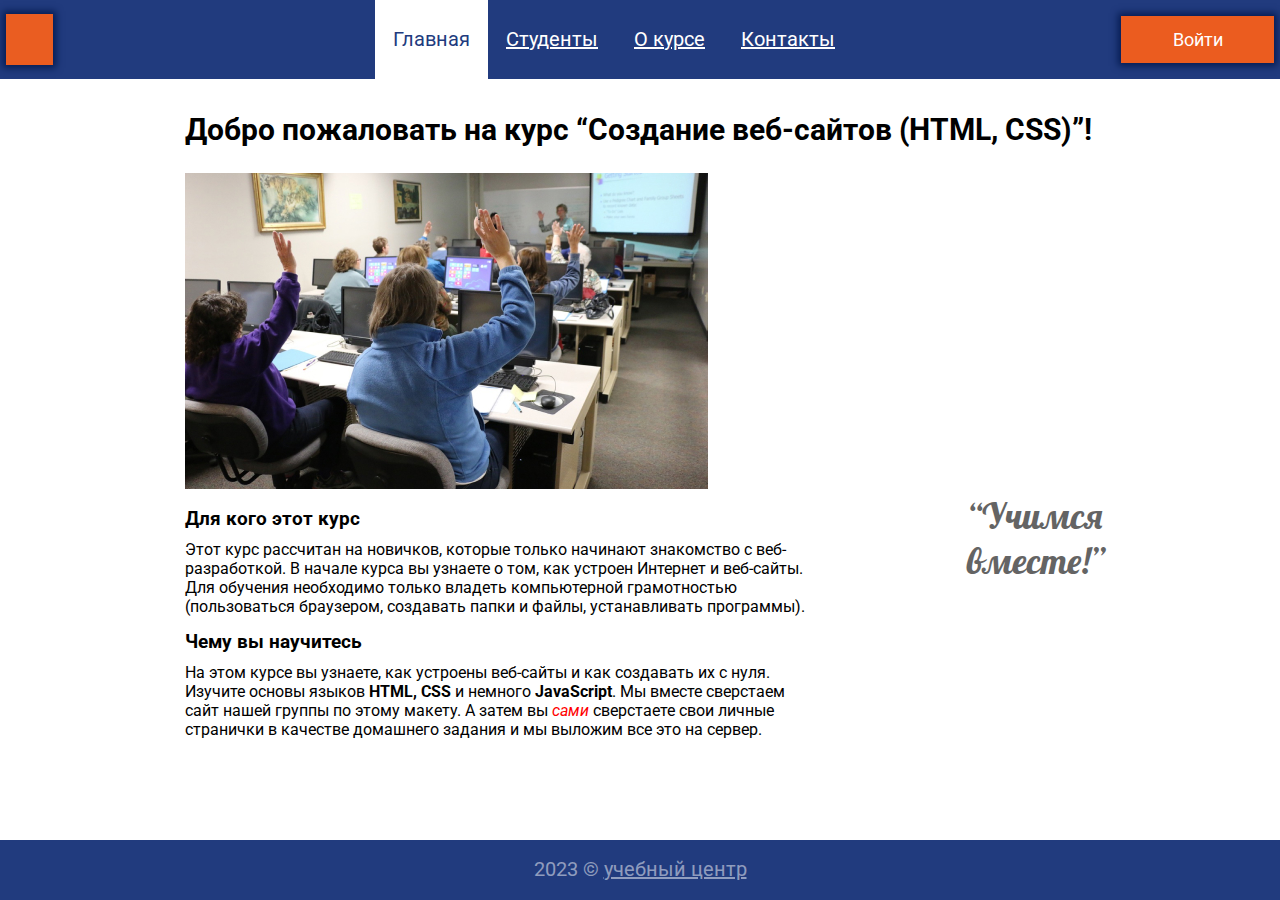
<file: index.html>
<!DOCTYPE html>
<html lang="ru">

<head>
    <link rel="preconnect" href="https://fonts.googleapis.com">
    <link rel="preconnect" href="https://fonts.gstatic.com" crossorigin>
    <link href="https://fonts.googleapis.com/css2?family=Lobster&family=Roboto:wght@400;700&display=swap"
        rel="stylesheet">
    <meta charset="UTF-8">
    <meta http-equiv="X-UA-Compatible" content="IE=edge">
    <meta name="viewport" content="width=device-width, initial-scale=1.0">
    <title>Главная</title>
    <link rel="shortcut icon" href="img/favicon.png" type="image.png">
    <link rel="stylesheet" href="main.css">
</head>

<body>
    <div class="all">
        <form action="#">
            <div class="windows">
                <h3 class="welcome">Войти на сайт</h3>
                <input class="login" type="text" autofocus placeholder="Логин" required>
                <input class="password" type="password" autofocus placeholder="Пароль" required>
                <button class="button_windows" type="submit">Войти</button>
            </div>
        </form>
        <div class="header">
            <a class="logotype" href="index.html"><img src="img/logo.svg"></a>
            <nav>
                <ul class="menu">
                    <li class="menu_list"><a class="menu_link menu_link_active" href="index.html">Главная</a></li>
                    <li class="menu_list"><a class="menu_link" href="students.html">Студенты</a></li>
                    <li class="menu_list"><a class="menu_link" href="about.html">О курсе</a></li>
                    <li class="menu_list"><a class="menu_link" href="contacts.html">Контакты</a></li>
                </ul>
            </nav>
            <a class="button" href="#">Войти</a>
        </div>
        <main class="content">
            <H1 class="title">Добро пожаловать на курс “Создание веб-сайтов (HTML, CSS)”!</H1>
            <img class="image" src="img/contentphoto.jpg" alt="Главное фото">
            <div class="content_info">
                <div class="content_section">
                    <h3 class="subtitle">Для кого этот курс</h3>
                    <p class="about_text">Этот курс рассчитан на новичков, которые только начинают знакомство с
                        веб-разработкой. В начале курса вы узнаете о том, как устроен Интернет и веб-сайты.</p>
                    <p class="about_text">Для обучения необходимо только владеть компьютерной грамотностью
                        (пользоваться
                        браузером, создавать
                        папки и файлы, устанавливать программы).</p>
                    <h3 class="subtitle">Чему вы научитесь</h3>
                    <p class="about_text">На этом курсе вы узнаете, как устроены веб-сайты и как создавать их с
                        нуля.
                        Изучите основы языков <strong>HTML, CSS</strong> и немного <strong>JavaScript</strong>.
                        Мы
                        вместе
                        сверстаем сайт нашей группы по этому макету. А затем вы <span
                            style="color: red;"><em>сами</em></span>
                        сверстаете свои личные странички в
                        качестве
                        домашнего задания и мы выложим
                        все это на сервер.</p>
                </div>
                <h2 class="slogan">
                    <span class="quotation_marks_left">“</span>Учимся
                    вместе!<span class="quotation_marks_right">”</span>
                </h2>
            </div>
        </main>
    </div>
    <footer class="footer">
        2023 &copy; <a class="footer_text" href="contacts.html">учебный центр</a>
    </footer>
    <script>
        const blockEl = document.querySelector('.windows');
        const buttonWindowsEl = document.querySelector('.button_windows');
        const buttonEl = document.querySelector('.button');
        buttonEl.addEventListener('click', function (e) {
            blockEl.classList.toggle('visible');
        });
    </script>
</body>

</html>
</file>
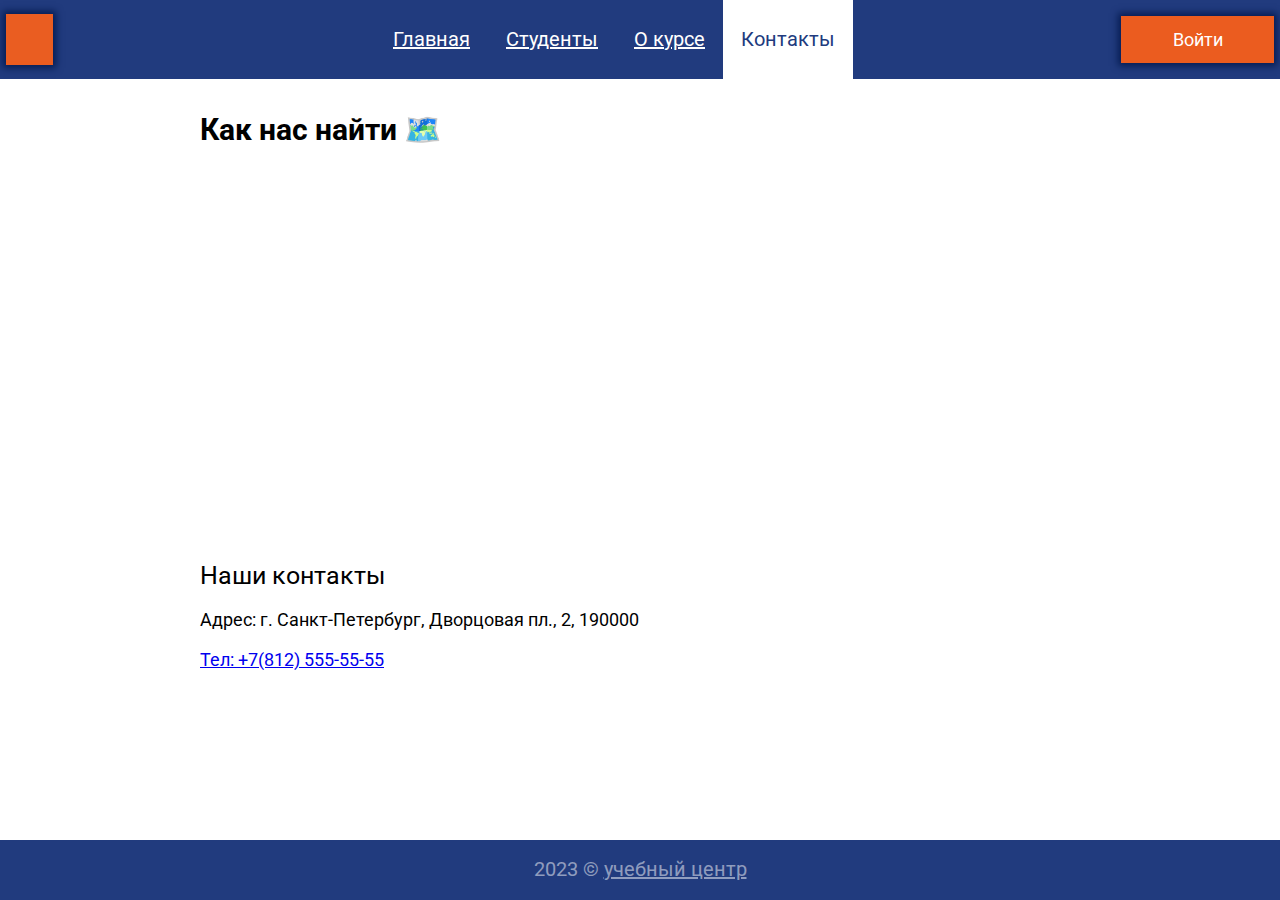
<file: contacts.html>
<!DOCTYPE html>
<html lang="ru">

<head>
    <link rel="preconnect" href="https://fonts.googleapis.com">
    <link rel="preconnect" href="https://fonts.gstatic.com" crossorigin>
    <link href="https://fonts.googleapis.com/css2?family=Lobster&family=Roboto:wght@400;700&display=swap"
        rel="stylesheet">
    <meta charset="UTF-8">
    <meta http-equiv="X-UA-Compatible" content="IE=edge">
    <meta name="viewport" content="width=device-width, initial-scale=1.0">
    <title>Главная</title>
    <link rel="shortcut icon" href="img/favicon.png" type="image.png">
    <link rel="stylesheet" href="main.css">
</head>

<body>
    <div class="all">
        <div class="header">
            <a class="logotype" href="index.html"><img src="img/logo.svg"></a>
            <nav>
                <ul class="menu">
                    <li class="menu_list"><a class="menu_link" href="index.html">Главная</a></li>
                    <li class="menu_list"><a class="menu_link" href="students.html">Студенты</a></li>
                    <li class="menu_list"><a class="menu_link" href="about.html">О курсе</a></li>
                    <li class="menu_list"><a class="menu_link menu_link_active" href="contacts.html">Контакты</a>
                    </li>
                </ul>
            </nav>
            <a class="button" href="#">Войти</a>
        </div>
        <main class="content-contacts">
            <h2 class="subtitle-contacts">Как нас найти 🗺️️</h2>
            <iframe
                src="https://www.google.com/maps/embed?pb=!1m18!1m12!1m3!1d55360.26501063496!2d30.241779081011956!3d59.93596551664084!2m3!1f0!2f0!3f0!3m2!1i1024!2i768!4f13.1!3m3!1m2!1s0x4696378cc74a65ed%3A0x6dc7673fab848eff!2z0KHQsNC90LrRgi3Qn9C10YLQtdGA0LHRg9GA0LM!5e0!3m2!1sru!2sru!4v1677017876588!5m2!1sru!2sru"
                height="370" style="border:0;" allowfullscreen="" loading="lazy"
                referrerpolicy="no-referrer-when-downgrade">
            </iframe>
            <div class="address">
                <h4 class="contacts">Наши контакты</h4>
                <p>Адрес: г. Санкт-Петербург, Дворцовая пл., 2, 190000
                    <a href="tel:+7(812) 555-55-55"> Тел: +7(812) 555-55-55</a>
                </p>
            </div>
        </main>
    </div>
    <footer class="footer">
        2023 &copy; <a class="footer_text" href="contacts.html">учебный центр</a>
    </footer>
</body>

</html>
</file>
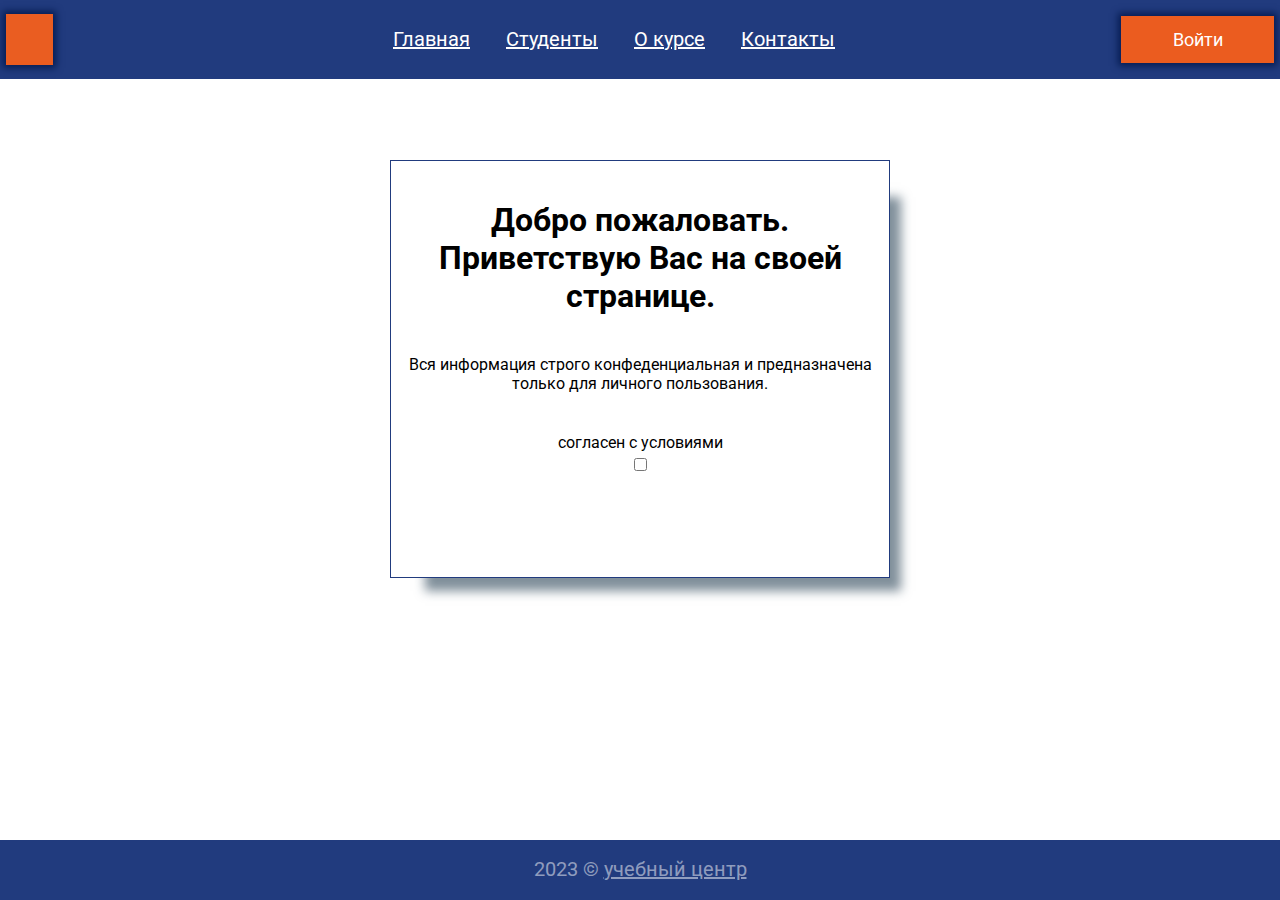
<file: my_page.html>
<!DOCTYPE html>
<html lang="en">

<head>
    <link rel="preconnect" href="https://fonts.googleapis.com">
    <link rel="preconnect" href="https://fonts.gstatic.com" crossorigin>
    <link href="https://fonts.googleapis.com/css2?family=Lobster&family=Roboto:wght@400;700&display=swap"
        rel="stylesheet">
    <meta charset="UTF-8">
    <meta http-equiv="X-UA-Compatible" content="IE=edge">
    <meta name="viewport" content="width=device-width, initial-scale=1.0">
    <title>Главная</title>
    <link rel="shortcut icon" href="img/favicon.png" type="image.png">
    <link rel="stylesheet" href="main.css">
</head>

<body>
    <div class="all">
        <div class="my__page__windows">
            <h1 class="text">Добро пожаловать. Приветствую Вас на своей странице.
            </h1>
            <p>Вся информация строго конфеденциальная и предназначена только для личного пользования.</p>
            <div class="enter">
                <label class="checkbox" for="check">согласен с условиями</label>
                <input id="check" type="checkbox" />
                <button class="my__page button_windows">Войти</button>
            </div>
        </div>
        <header class="header">
            <a class="logotype" href="index.html"><img src="img/logo.svg"></a>
            <nav>
                <ul class="menu">
                    <li class="menu_list"><a class="menu_link" href="index.html">Главная</a></li>
                    <li class="menu_list"><a class="menu_link" href="students.html">Студенты</a></li>
                    <li class="menu_list"><a class="menu_link" href="about.html">О курсе</a></li>
                    <li class="menu_list"><a class="menu_link" href="contacts.html">Контакты</a></li>
                </ul>
            </nav>
            <a class="button" href="#">Войти</a>
        </header>
        <div class="listing">
            <button class="button button_birth">Рождение</button>
            <button class="button button_training">Образование</button>
            <button class="button button_family">Семья</button>
            <button class="button button_hobby">Увлечения</button>
        </div>
        <div class="autobiography">
            <div class="birth">
                <p class="my_text">Я родился осенью 1971 года в городе <a target="_blank"
                        href="https://lipetskcity.ru/gorod/o_lipecke/">Липецке</a>, в
                    семье мастера металлургического завода и заведующей магазином. Мой район детства
                    называется
                    "Сырский
                    Рудник", потому, что там до 1960-х годов были шахты по добыче руды. Раньше Рудник от города отделяли
                    поля. Он был тихим, экологичным местом.
                    Сейчас он
                    застроился, стал шумным, исчезли поля и огромное количество многоэтажек встали рядом с нашими
                    домами. У меня
                    есть
                    старший брат и 11 двоюродных братьев и сестер, так как у мамы 5 родных братьев и сестёр.
                </p>
                <img class="pics lipetsk" src="./img/lipetsk.jpg" alt="Город Липецк">
            </div>
            <div class="training">
                <p class="my_text">Я закончил 10 классов в средней школе №6, мечтая поступить в институт иностранных
                    языков в г.Горловке
                    (ДОНБАСС), т.к. занимался немецким и он мне очень нравился. Но поступить не удалось, и я вернулся в
                    Липецк.
                    Чтобы
                    не
                    остаться перед армией без профессии я закончил с отличием СПТУ №26 на столяра-строителя.
                    После
                    училища я поступил в Политехнический институт г.Липецка на инженера-строителя на
                    вечернее
                    отделение.
                    Отучившись год, после больницы, я бросил его. Затем восстановился, но так и
                    не
                    возобновил
                    учёбу. Мне всегда нравилось рисовать и дома я подрабатывал <a target="_blank"
                        href="https://www.goldenhohloma.com//">хохломской</a> росписью, что позволяло жить в 90-е.
                    Одновременно я
                    поступил
                    в
                    училище №7 и, закончив его экстерном, получил профессию художника лаковой миниатюры <a
                        target="_blank" href="https://visitivanovo.ru/palekh">(Палех)</a>.
                    В 1995
                    году я навсегда уезжаю в г.Москву и, работая в турецкой строительной компании, поступаю в
                    1996 г.
                    во
                    Всероссийскую Государственную налоговую академию (ВГНА) на юридический факультет, сейчас это
                    Финансовый Универститет при Президенте РФ. В 2001 я получаю профессию
                    юриста.
                </p>
                <img class="pics academy" src="./img/academy.jpg" alt="Академия">
            </div>
            <div class="family">
                <p class="my_text">У меня очень многочисленная родня, но так сложилось, что все они теперь далеко. Но к
                    счастью у меня есть семья. Я женат и у меня есть двое прекрасных сыновей 17 и 18,5 лет. Настольные
                    игры наше любимое времяпрепровождение. Уже давно в нашей семье имеются домашние животные, а
                    именно:
                    собака
                    Скотч-терьер (пшеничный окрас), и
                    2 кошки (рыжая и белая). Также держим аквариум с различными рыбками, у нас даже есть большой карп
                    длиной 23 см. Самым первым животным для маленьких сыновей стала карликовая крольчиха, она пережила
                    среднюю продолжительность 7-8 лет жизни кроликов и прожила 10 лет. Животные дествительно становятся
                    членами семьи, ранее я этого не понимал. С ними весело и забавно, много курьёзных случаев. Ну и
                    конечно же у детей вырабатывается чувство ответственности.
                </p>
                <img class="pics family__pics" src="./img/family.jpg" alt="Семья">
            </div>
            <div class="hobby">
                <p class="my_text">У меня, как и у всех заинтересованных, современных людей, есть свои
                    увлечения. Хобби обогащает внутренний мир. Я имею небольшую коллекцию
                    монет России, несколько альбомов негашёных почтовых марок разной тематики, коллекция советских
                    фарфоровых
                    статуэток разных видов,
                    также осталась
                    с детства коллекция стереооткрыток и календариков. Занимаясь фотографией с 12 лет я
                    скопился
                    огромный архив ч/б и цветных фотопленок, за что мне благодарна моя многочисленная родня.
                    Иногда я
                    монтирую фильмы из видео своей семьи и родственников, на мой взгляд получается неплохо. На своей
                    машине я
                    провез
                    семью по почти
                    всем городам Золотого и Серебрянного кольца. Посетил все кремли России кроме Смоленска и
                    Тобольска, а также множество монастырских комплексов. Меня всегда привлекала русская церковная
                    архитектура.
                </p>
                <img class="pics stamps" src="./img/stamps.jpg" alt="Почтовые марки СССР">
            </div>
        </div>
    </div>
    <footer class="footer">
        2023 &copy; <a class="footer_text" href="contacts.html">учебный центр</a>
    </footer>
    <script>
        const button_birthEl = document.querySelector('.button_birth');
        const birthEl = document.querySelector('.birth')
        const lipetskEl = document.querySelector('.lipetsk')
        button_birthEl.addEventListener('click', function (e) {
            birthEl.classList.toggle('clarity'), lipetskEl.classList.toggle('clarity'), familyEl.classList.remove('clarity'), family__picsEl.classList.remove('clarity'), trainingEl.classList.remove('clarity'), academyEl.classList.remove('clarity'), hobbyEl.classList.remove('clarity'), stampsEl.classList.remove('clarity');
        });
        const button_trainingEl = document.querySelector('.button_training');
        const trainingEl = document.querySelector('.training')
        const academyEl = document.querySelector('.academy')
        button_trainingEl.addEventListener('click', function (e) {
            birthEl.classList.remove('clarity'), lipetskEl.classList.remove('clarity'), familyEl.classList.remove('clarity'), family__picsEl.classList.remove('clarity'), birthEl.classList.remove('clarity'), hobbyEl.classList.remove('clarity'), trainingEl.classList.toggle('clarity'), academyEl.classList.toggle('clarity');
        });
        const button_familyEl = document.querySelector('.button_family');
        const familyEl = document.querySelector('.family')
        const family__picsEl = document.querySelector('.family__pics')
        button_familyEl.addEventListener('click', function (e) {
            hobbyEl.classList.remove('clarity'), stampsEl.classList.remove('clarity'), familyEl.classList.toggle('clarity'), family__picsEl.classList.toggle('clarity'), birthEl.classList.remove('clarity'), lipetskEl.classList.remove('clarity'), trainingEl.classList.remove('clarity'), academyEl.classList.remove('clarity');
        });
        const button_hobbyhEl = document.querySelector('.button_hobby');
        const hobbyEl = document.querySelector('.hobby')
        const stampsEl = document.querySelector('.stamps')
        button_hobbyhEl.addEventListener('click', function (e) {
            hobbyEl.classList.toggle('clarity'), stampsEl.classList.toggle('clarity'), familyEl.classList.remove('clarity'), family__picsEl.classList.remove('clarity'), birthEl.classList.remove('clarity'), lipetskEl.classList.remove('clarity'), trainingEl.classList.remove('clarity'), academyEl.classList.remove('clarity');
        });
        const my__pageEl = document.querySelector('.my__page')
        const my__page__windowsEl = document.querySelector('.my__page__windows')
        const listingEl = document.querySelector('.listing')
        my__pageEl.addEventListener('click', function (e) {
            my__page__windowsEl.classList.add('my__page'), listingEl.classList.add('my__listing');
        });
    </script>
</body>

</html>
</file>
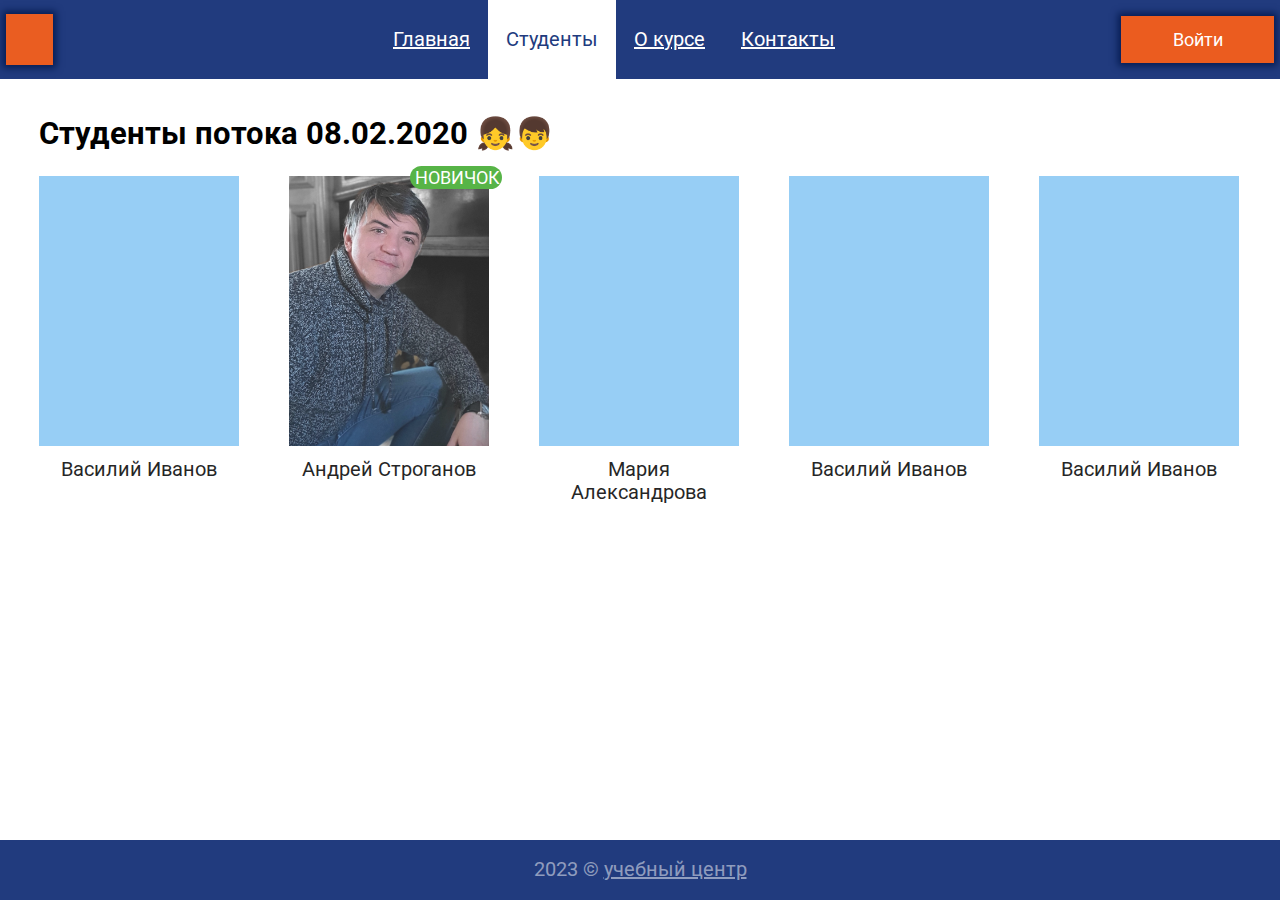
<file: students.html>
<!DOCTYPE html>
<html lang="ru">

<head>
    <link rel="preconnect" href="https://fonts.googleapis.com">
    <link rel="preconnect" href="https://fonts.gstatic.com" crossorigin>
    <link href="https://fonts.googleapis.com/css2?family=Lobster&family=Roboto:wght@400;700&display=swap"
        rel="stylesheet">
    <meta charset="UTF-8">
    <meta http-equiv="X-UA-Compatible" content="IE=edge">
    <meta name="viewport" content="width=device-width, initial-scale=1.0">
    <title>Главная</title>
    <link rel="shortcut icon" href="img/favicon.png" type="image.png">
    <link rel="stylesheet" href="main.css">
</head>

<body>
    <div class="all">
        <div class="header">
            <a class="logotype" href="index.html"><img src="img/logo.svg"></a>
            <nav>
                <ul class="menu">
                    <li class="menu_list"><a class="menu_link" href="index.html">Главная</a>
                    </li>
                    <li class="menu_list"><a class="menu_link menu_link_active" href="students.html">Студенты</a>
                    </li>
                    <li class="menu_list"><a class="menu_link" href="about.html">О курсе</a></li>
                    <li class="menu_list"><a class="menu_link" href="contacts.html">Контакты</a></li>
                </ul>
            </nav>
            <a class="button" href="#">Войти</a>
        </div>
        <main class="content-students">
            <h2 class="subtitle-students">Студенты потока 08.02.2020 👧👦</h2>
            <div class="students">
                <div class="student">
                    <img width="200" height="270" src="img/student.jpg" alt="студент 1">
                    <p class="student__name">Василий Иванов</p>
                </div>
                <div class="student new" onclick="location.href='my_page.html';">
                    <img width="200" height="270" src="img/i.jpg" alt="студент 2">
                    <a class="student__name" href="my_page.html">Андрей Строганов</a>
                </div>
                <div class="student">
                    <img width="200" height="270" src="img/student.jpg" alt="студент 3">
                    <p class="student__name">Мария Александрова</p>
                </div>
                <div class="student">
                    <img width="200" height="270" src="img/student.jpg" alt="студент 4">
                    <p class="student__name">Василий Иванов</p>
                </div>
                <div class="student">
                    <img width="200" height="270" src="img/student.jpg" alt="студент 5">
                    <p class="student__name">Василий Иванов</p>
                </div>
            </div>
        </main>
    </div>
    <footer class="footer">
        2023 &copy; <a class="footer_text" href="contacts.html">учебный центр</a>
    </footer>
</body>

</html>
</file>
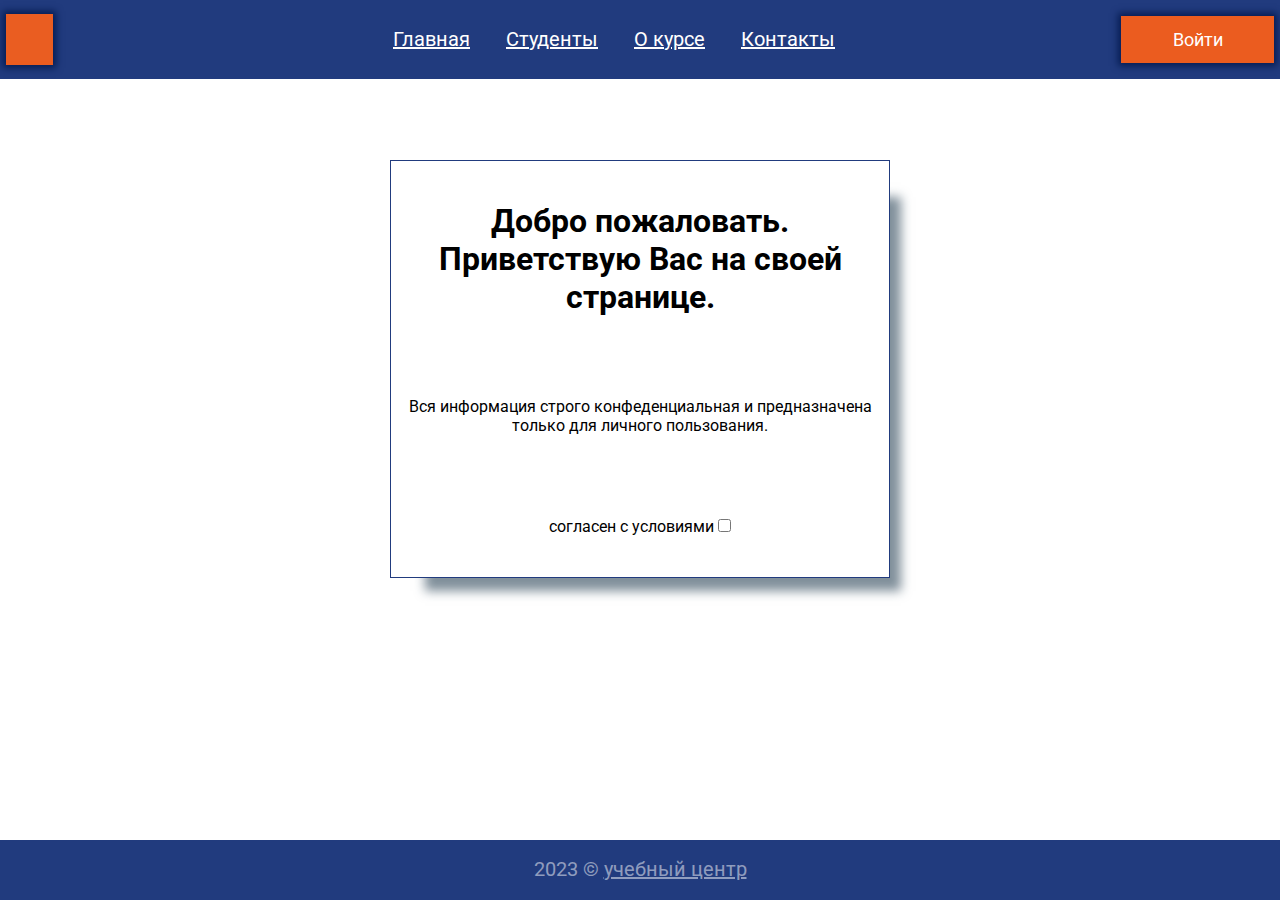
<file: img/my_page.html>
<!DOCTYPE html>
<html lang="en">

<head>
    <link rel="preconnect" href="https://fonts.googleapis.com">
    <link rel="preconnect" href="https://fonts.gstatic.com" crossorigin>
    <link href="https://fonts.googleapis.com/css2?family=Lobster&family=Roboto:wght@400;700&display=swap"
        rel="stylesheet">
    <meta charset="UTF-8">
    <meta http-equiv="X-UA-Compatible" content="IE=edge">
    <meta name="viewport" content="width=device-width, initial-scale=1.0">
    <title>Главная</title>
    <link rel="shortcut icon" href="img/favicon.png" type="image.png">
    <link rel="stylesheet" href="main.css">
</head>

<body>
    <div class="all">
        <form action="#">
            <div class="my__page__windows">
                <h1 class="text">Добро пожаловать. Приветствую Вас на своей странице.
                </h1>
                <p>Вся информация строго конфеденциальная и предназначена только для личного пользования.</p>
                <div>
                    <label class="checkbox" for="check">согласен с условиями</label>
                    <input id="check" type="checkbox" />
                    <button class="my__page button_windows">Войти</button>
                </div>
            </div>
        </form>
        <header class="header">
            <a class="logotype" href="index.html"><img src="img/logo.svg"></a>
            <nav>
                <ul class="menu">
                    <li class="menu_list"><a class="menu_link" href="index.html">Главная</a></li>
                    <li class="menu_list"><a class="menu_link" href="students.html">Студенты</a></li>
                    <li class="menu_list"><a class="menu_link" href="about.html">О курсе</a></li>
                    <li class="menu_list"><a class="menu_link" href="contacts.html">Контакты</a></li>
                </ul>
            </nav>
            <a class="button" href="#">Войти</a>
        </header>
        <div class="listing">
            <button class="button button_birth">Рождение</button>
            <button class="button button_training">Образование</button>
            <button class="button button_family">Семья</button>
            <button class="button button_hobby">Увлечения</button>
        </div>
        <div class="autobiography">
            <div class="birth">
                <p class="my_text">Я родился осенью 1971 года в городе <a target="_blank"
                        href="https://lipetskcity.ru/gorod/o_lipecke/">Липецке</a>, в
                    семье мастера металлургического завода и заведующей магазином. Мой район детства
                    называется
                    "Сырский
                    Рудник", потому, что там до 1960-х годов были шахты по добыче руды. Раньше Рудник от города отделяли
                    поля. Он был тихим, экологичным местом.
                    Сейчас он
                    застроился, стал шумным, исчезли поля и огромное количество многоэтажек встали рядом с нашими
                    домами. У меня
                    есть
                    старший брат и 11 двоюродных братьев и сестер, так как у мамы 5 родных братьев и сестёр.
                </p>
                <img class="pics lipetsk" src="./img/lipetsk.jpg" alt="Город Липецк">
            </div>
            <div class="training">
                <p class="my_text">Я закончил 10 классов в средней школе №6, мечтая поступить в институт иностранных
                    языков в г.Горловке
                    (ДОНБАСС), т.к. занимался немецким и он мне очень нравился. Но поступить не удалось, и я вернулся в
                    Липецк.
                    Чтобы
                    не
                    остаться перед армией без профессии я закончил с отличием СПТУ №26 на столяра-строителя.
                    После
                    училища я поступил в Политехнический институт г.Липецка на инженера-строителя на
                    вечернее
                    отделение.
                    Отучившись год, после больницы, я бросил его. Затем восстановился, но так и
                    не
                    возобновил
                    учёбу. Мне всегда нравилось рисовать и дома я подрабатывал <a target="_blank"
                        href="https://www.goldenhohloma.com//">хохломской</a> росписью, что позволяло жить в 90-е.
                    Одновременно я
                    поступил
                    в
                    училище №7 и, закончив его экстерном, получил профессию художника лаковой миниатюры <a
                        target="_blank" href="https://visitivanovo.ru/palekh">(Палех)</a>.
                    В 1995
                    году я навсегда уезжаю в г.Москву и, работая в турецкой строительной компании, поступаю в
                    1996 г.
                    во
                    Всероссийскую Государственную налоговую академию (ВГНА) на юридический факультет, сейчас это
                    Финансовый Универститет при Президенте РФ. В 2001 я получаю профессию
                    юриста.
                </p>
                <img class="pics academy" src="./img/academy.jpg" alt="Академия">
            </div>
            <div class="family">
                <p class="my_text">У меня очень многочисленная родня, но так сложилось, что все они теперь далеко. Но к
                    счастью у меня есть семья. Я женат и у меня есть двое прекрасных сыновей 17 и 18,5 лет. Настольные
                    игры наше любимое времяпрепровождение. Уже давно в нашей семье имеются домашние животные, а
                    именно:
                    собака
                    Скотч-терьер (пшеничный окрас), и
                    2 кошки (рыжая и белая). Также держим аквариум с различными рыбками, у нас даже есть большой карп
                    длиной 23 см. Самым первым животным для маленьких сыновей стала карликовая крольчиха, она пережила
                    среднюю продолжительность 7-8 лет жизни кроликов и прожила 10 лет. Животные дествительно становятся
                    членами семьи, ранее я этого не понимал. С ними весело и забавно, много курьёзных случаев. Ну и
                    конечно же у детей вырабатывается чувство ответственности.
                </p>
                <img class="pics family__pics" src="./img/family.jpg" alt="Семья">
            </div>
            <div class="hobby">
                <p class="my_text">У меня, как и у всех заинтересованных, современных людей, есть свои
                    увлечения. Хобби обогащает внутренний мир. Я имею небольшую коллекцию
                    монет России, несколько альбомов негашёных почтовых марок разной тематики, коллекция советских
                    фарфоровых
                    статуэток разных видов,
                    также осталась
                    с детства коллекция стереооткрыток и календариков. Занимаясь фотографией с 12 лет я
                    скопился
                    огромный архив ч/б и цветных фотопленок, за что мне благодарна моя многочисленная родня.
                    Иногда я
                    монтирую фильмы из видео своей семьи и родственников, на мой взгляд получается неплохо. На своей
                    машине я
                    провез
                    семью по почти
                    всем городам Золотого и Серебрянного кольца. Посетил все кремли России кроме Смоленска и
                    Тобольска, а также множество монастырских комплексов. Меня всегда привлекала русская церковная
                    архитектура.
                </p>
                <img class="pics stamps" src="./img/stamps.jpg" alt="Почтовые марки СССР">
            </div>
        </div>
    </div>
    <footer class="footer">
        2023 &copy; <a class="footer_text" href="contacts.html">учебный центр</a>
    </footer>
    </div>
    <script>
        const button_birthEl = document.querySelector('.button_birth');
        const birthEl = document.querySelector('.birth')
        const lipetskEl = document.querySelector('.lipetsk')
        button_birthEl.addEventListener('click', function (e) {
            birthEl.classList.toggle('clarity'), lipetskEl.classList.toggle('clarity'), familyEl.classList.remove('clarity'), family__picsEl.classList.remove('clarity'), trainingEl.classList.remove('clarity'), academyEl.classList.remove('clarity'), hobbyEl.classList.remove('clarity'), stampsEl.classList.remove('clarity');
        });
        const button_trainingEl = document.querySelector('.button_training');
        const trainingEl = document.querySelector('.training')
        const academyEl = document.querySelector('.academy')
        button_trainingEl.addEventListener('click', function (e) {
            birthEl.classList.remove('clarity'), lipetskEl.classList.remove('clarity'), familyEl.classList.remove('clarity'), family__picsEl.classList.remove('clarity'), birthEl.classList.remove('clarity'), hobbyEl.classList.remove('clarity'), trainingEl.classList.toggle('clarity'), academyEl.classList.toggle('clarity');
        });
        const button_familyEl = document.querySelector('.button_family');
        const familyEl = document.querySelector('.family')
        const family__picsEl = document.querySelector('.family__pics')
        button_familyEl.addEventListener('click', function (e) {
            hobbyEl.classList.remove('clarity'), stampsEl.classList.remove('clarity'), familyEl.classList.toggle('clarity'), family__picsEl.classList.toggle('clarity'), birthEl.classList.remove('clarity'), lipetskEl.classList.remove('clarity'), trainingEl.classList.remove('clarity'), academyEl.classList.remove('clarity');
        });
        const button_hobbyhEl = document.querySelector('.button_hobby');
        const hobbyEl = document.querySelector('.hobby')
        const stampsEl = document.querySelector('.stamps')
        button_hobbyhEl.addEventListener('click', function (e) {
            hobbyEl.classList.toggle('clarity'), stampsEl.classList.toggle('clarity'), familyEl.classList.remove('clarity'), family__picsEl.classList.remove('clarity'), birthEl.classList.remove('clarity'), lipetskEl.classList.remove('clarity'), trainingEl.classList.remove('clarity'), academyEl.classList.remove('clarity');
        });
        const my__pageEl = document.querySelector('.my__page')
        const my__page__windowsEl = document.querySelector('.my__page__windows')
        const listingEl = document.querySelector('.listing')
        my__pageEl.addEventListener('click', function (e) {
            my__page__windowsEl.classList.add('my__page'), listingEl.classList.add('my__listing');
        });
    </script>
</body>

</html>
</file>
<file: main.css>
* {
    margin: 0;
    padding: 0;
}

button {
    cursor: pointer;
}

body {
    font-family: 'Roboto', sans-serif;
    min-height: 100vh;
    display: flex;
    flex-direction: column;
}

.image {
    margin-top: 26px;
    max-width: 100%;
}

img {
    max-width: 100%;
}

iframe {
    width: 100%;
}

.all {
    flex-grow: 1;
}

.header {
    background: #213B7E;
    display: flex;
    flex-direction: row;
    flex-wrap: wrap;
    justify-content: space-between;
    align-items: center;
    padding-left: calc(50% - 1268px / 2);
    padding-right: calc(50% - 1268px / 2)
}

.windows {
    box-shadow: 23px 25px 10px -12px rgba(34, 60, 80, 0.57);
    box-sizing: border-box;
    position: absolute;
    display: none;
    padding-top: 26px;
    width: 500px;
    height: 418px;
    top: 160px;
    background: #FFFFFF;
    border: 1px solid #213B7E;
    margin-left: calc(50% - 500px / 2);
    margin-right: calc(50% - 500px / 2)
}

.welcome {
    font-family: 'Roboto';
    font-style: normal;
    font-weight: 400;
    font-size: 24px;
    line-height: 28px;
    width: 158px;
    height: 28px;
}

.login {
    box-sizing: border-box;
    width: 444px;
    height: 55px;
    border: 1px solid #808080;
    font-family: 'Roboto';
    font-style: normal;
    font-weight: 400;
    font-size: 24px;
    line-height: 28px;
    color: #808080;
    padding-left: 12px;
    padding-right: 12px;
}

.password {
    box-sizing: border-box;
    width: 444px;
    height: 55px;
    border: 1px solid #808080;
    font-family: 'Roboto';
    font-style: normal;
    font-weight: 400;
    font-size: 24px;
    line-height: 28px;
    color: #808080;
    padding-left: 12px;
    padding-right: 12px;
}

.button_windows {
    width: 153px;
    height: 50px;
    display: flex;
    justify-content: center;
    align-items: center;
    background: #EA5D21;
    font-style: normal;
    font-weight: 400;
    font-size: 18px;
    line-height: 21px;
    color: #FFF;
    text-decoration: none;
}

.visible {
    display: grid;
    align-content: stretch;
    justify-items: center;
}

.menu {
    display: flex;
    list-style-type: none;
    margin-left: 54px;
}

.menu_link {
    display: block;
    font-style: normal;
    font-weight: 400;
    font-size: 20px;
    line-height: 23px;
    text-decoration-line: underline;
    color: #FFFFFF;
    padding: 28px 18px;
}

.menu_link_active {
    color: #213B7E;
    background-color: #FFFFFF;
    text-decoration: none;
}

.button {
    width: 153px;
    height: 47px;
    display: flex;
    justify-content: center;
    align-items: center;
    background: rgb(235, 92, 31);
    font-style: normal;
    font-weight: 400;
    font-size: 18px;
    line-height: 21px;
    color: #FFF;
    text-decoration: none;
    box-shadow: 0px 0px 7px 3px #061c52;
}

.button:hover {
    box-shadow: none;
    cursor: pointer;
}

.logotype:hover {
    box-shadow: none;
}

.content {
    margin-top: 33px;
    padding-left: calc(50% - 911px / 2);
    padding-right: calc(50% - 911px / 2)
}

.title {
    font-size: 30px;
}

.content_info {
    display: flex;
    justify-content: space-between;
}

.content_section {
    width: 634px;
}

.subtitle {
    margin-top: 15px;
    margin-bottom: 10px;
}

.slogan {
    position: relative;
    width: 129px;
    font-family: 'Lobster', cursive;
    font-style: normal;
    font-weight: 400;
    font-size: 36px;
    line-height: 45px;
    color: #646464;
}

.quotation_marks {
    font-size: 64px;
}

.quotation-marks_left {
    position: absolute;
    left: -33px;
    top: 7px;
}

.quotation-marks_right {
    position: absolute;
    top: 50px;
    right: -22px;
}

.footer {
    background: #213B7E;
    padding-top: 18px;
    padding-bottom: 19px;
    text-align: center;
    font-style: normal;
    font-weight: 400;
    font-size: 20px;
    line-height: 23px;
    color: rgba(255, 255, 255, 0.5);
    margin-top: 32px;
}

.footer_text {
    color: rgba(255, 255, 255, 0.5);
}

.menu_text_active {
    color: rgba(255, 255, 255, 0.5);
}

/*Students*/
.content-students {
    padding-left: calc(50% - 1202px / 2);
    padding-right: calc(50% - 1202px / 2);
}

.subtitle-students {
    font-style: normal;
    font-weight: 700;
    font-size: 31px;
    line-height: 36px;
    color: #000000;
    margin-top: 37px;
}

.students {
    margin-top: 24px;
    display: flex;
    gap: 50px;
    flex-wrap: wrap;
}

.student {
    width: 200px;
    position: relative;
    cursor: pointer;
    opacity: 85%;
}

.new::after {
    content: 'НОВИЧОК';
    font-style: normal;
    font-weight: 400;
    font-size: 18px;
    line-height: 21px;
    color: #FFFFFF;
    background: #3AA828;
    display: flex;
    align-items: center;
    justify-content: center;
    border-radius: 20px;
    position: absolute;
    top: -10px;
    right: -13px;
    padding: 1px 2px 1px 5px;
    text-transform: uppercase;
}

.student__name {
    display: block;
    font-style: normal;
    font-weight: 400;
    font-size: 20px;
    line-height: 23px;
    color: #000000;
    text-align: center;
    margin-top: 8px;
    text-decoration: none;
}

.student:hover {
    padding-top: 3px;
    opacity: 100;
    transition: 0.5s;
}

/*contact*/
.content-contacts {
    margin-top: 33px;
}

.subtitle-contacts {
    font-family: 'Roboto';
    font-style: normal;
    font-weight: 700;
    font-size: 30px;
    line-height: 35px;
    margin: 0px 200px 25px;
}

.contacts {
    font-style: normal;
    font-weight: 400;
    font-size: 25px;
    line-height: 29px;
    margin-bottom: 10px;
}

.address {
    font-style: normal;
    font-weight: 400;
    font-size: 18px;
    line-height: 40px;
    margin: 15px 200px;
    max-width: 439px;
    min-height: 102px;
}

/*about*/
.content-about {
    padding-left: calc(50% - 820px / 2);
    padding-right: calc(50% - 820px / 2);
    margin: 33px;
}

.content-text {
    font-style: normal;
    font-weight: 700;
    font-size: 30px;
    line-height: 35px;
    margin-bottom: 25px;
}

.invitation {
    margin-bottom: 15px;
    font-style: normal;
    font-weight: 400;
    font-size: 25px;
    line-height: 29px;
}

.video {
    max-height: 100%;
    max-width: 100%;
}

/*my page*/
.my__page__windows {
    display: flex;
    gap: 40px;
    padding-top: 40px;
    flex-direction: column;
    align-items: center;
    box-shadow: 23px 25px 10px -12px rgba(34, 60, 80, 0.57);
    text-align: center;
    box-sizing: border-box;
    position: absolute;
    max-width: 500px;
    height: 418px;
    top: 160px;
    z-index: 200;
    background: #FFFFFF;
    border: 1px solid #213B7E;
    margin-left: calc(50% - 500px / 2);
    margin-right: calc(50% - 500px / 2)
}

.logotype {
    box-shadow: 0px 0px 7px 3px #061c52;
    background: rgb(235, 92, 31);
}

.my__page__welcome {
    font-family: 'Roboto';
    font-style: normal;
    font-weight: 400;
    line-height: 28px;
    height: 28px;
}

.checkbox {
    cursor: pointer;
}

.my__page {
    display: none;
}

.enter {
    display: flex;
    flex-direction: column;
    align-items: center;
    gap: 6px;
}

input:checked+.my__page {
    display: inline;
}

.text_birth_block {
    margin-top: 24px;
    display: flex;
    gap: 150px;
    flex-wrap: wrap;
    justify-content: space-evenly;
}

.listing {
    margin: auto;
    display: flex;
    flex-direction: row;
    justify-content: space-evenly;
    align-items: center;
    height: 150px;
    opacity: 0%;
    max-width: 800px;
    flex-wrap: wrap;
}

.autobiography {
    margin-left: 10px;
    margin-right: 10px;
    padding-left: calc(50% - 1202px / 2);
    padding-right: calc(50% - 1202px / 2);
}

.text_birth {
    width: 1200px;
}

.birth,
.training,
.family,
.hobby {
    text-align: center;
    display: none;
    background-color: #FFF;
    max-width: 1200px;
    width: 100%;
    min-height: 500px;
    flex-wrap: wrap;
    align-items: center;
    justify-content: space-between;
}

.my_text {
    text-align: center;
    max-width: 500px;
    line-height: 1.5;
}

.clarity {
    display: flex;
}

.my__listing {
    opacity: 100%;
    transition: 1.5s;
}

@media (max-width: 1024px) {

    /*стили для планшета*/
    .header {
        padding-left: 32px;
        padding-right: 32px;
    }

    .menu {
        margin-left: 0px;
    }

    .menu_link {
        font-size: 18px;
        padding: 20px 14px;
    }

    .windows {
        top: 180px;
    }

    .content {
        padding-left: calc(50% - 736px / 2);
        padding-right: calc(50% - 736px / 2)
    }

    .content_section {
        width: 70%;
    }

    .content_info {
        align-items: center;
    }

    .content-students {
        padding-left: calc(50% - 736px / 2);
        padding-right: calc(50% - 736px / 2)
    }

    .content-about {
        margin: 20px;
    }

    .content-text {
        font-size: 24px;
        line-height: 28px;
        margin-bottom: 20px;
    }

    .invitation {
        font-size: 20px;
        line-height: 24px;
        margin-bottom: 12px;
    }

    .content-contacts {
        margin-top: 20px;
        margin-bottom: 20px;
    }

    .subtitle-contacts {
        font-size: 24px;
        margin: 0px 100px 20px;
    }

    .subtitle-students {
        font-size: 24px;
    }

    .contacts {
        font-size: 22px;
    }

    .address {
        margin-left: 100px;
    }

    .listing {
        flex-direction: row;
    }

    .clarity {
        justify-content: space-evenly;
    }

    .my_text {
        max-width: 450px;
    }
}


@media (max-width: 768px) {

    /*стили для мобильного*/
    .header {
        padding-left: 16px;
        padding-right: 16px;
    }

    .menu {
        flex-direction: column;
    }

    .windows {
        top: 360px;
    }

    .content {
        padding-left: 16px;
        padding-right: 16px;
        display: grid;
        justify-items: center;
    }

    .content_info {
        flex-wrap: wrap;
        justify-content: center;
        gap: 32px;
        text-align: center;
    }

    .content_section {
        width: 90%;
    }

    .subtitle-students {
        font-size: 20px;
        padding-left: 16px;
    }

    .students {
        padding-left: 16px;
        padding-right: 16px;
        justify-content: center;
    }

    .content-text {
        font-weight: 700;
        font-size: 20px;
        line-height: 24px;
        margin-bottom: 16px;
    }

    .content-about {
        margin: 12px;
    }

    .invitation {
        font-size: 16px;
        line-height: 20px;
        margin-bottom: 8px;
    }

    .video {
        padding: auto;
    }

    .content-contacts {
        margin-top: 12px;
        margin-bottom: 12px;
    }

    .subtitle-contacts {
        font-size: 20px;
        margin-left: 14px;
    }

    .address {
        font-size: 12px;
        margin-left: 14px;
        max-width: 300px;
    }

    .listing {
        position: relative;
        margin: 15px;
        display: flex;
        flex-direction: row;
        justify-content: space-around;
        height: 250px;
        opacity: 0%;
    }

    .my__page__windows {
        top: 300px;
        width: 400px;
        height: 400px;
        margin-left: calc(50% - 400px / 2);
        margin-right: calc(50% - 400px / 2);
    }

    .my__listing {
        opacity: 100%;
        transition: 1.5s;
        height: 150px;
    }

    .birth,
    .training,
    .family,
    .hobby {
        gap: 20px;
    }

    .my_text {
        max-width: 600px;
        text-align: justify;
    }
}

@media (max-width: 480px) {
    .my__page__windows {
        padding-top: 25px;
        justify-content: flex-start;
        gap: 10px;
        width: 400px;
        height: 350px;
        margin-left: calc(50% - 400px / 2);
        margin-right: calc(50% - 400px / 2);
    }

    .my__page {
        margin-top: 10px;
    }

    .windows {
        width: 400px;
        height: 400px;
        margin-left: calc(50% - 400px / 2);
        margin-right: calc(50% - 400px / 2);
        flex-direction: column;
        justify-content: space-evenly;
        align-items: center;
    }

    .login,
    .password {
        width: 350px;
    }

    .autobiography {
        padding-left: 20px;
        padding-right: 20px;
    }




}
</file>
<file: img/main.css>
* {
    margin: 0;
    padding: 0;
}

button {
    cursor: pointer;
}

body {
    font-family: 'Roboto', sans-serif;
    min-height: 100vh;
    display: flex;
    flex-direction: column;
}

.image {
    margin-top: 26px;
    max-width: 100%;
}

img {
    max-width: 100%;
}

iframe {
    width: 100%;
}

.all {
    flex-grow: 1;
}

.header {
    background: #213B7E;
    display: flex;
    flex-direction: row;
    flex-wrap: wrap;
    justify-content: space-between;
    align-items: center;
    padding-left: calc(50% - 1268px / 2);
    padding-right: calc(50% - 1268px / 2)
}

.windows {
    box-shadow: 23px 25px 10px -12px rgba(34, 60, 80, 0.57);
    box-sizing: border-box;
    position: absolute;
    display: none;
    padding-top: 26px;
    width: 500px;
    height: 418px;
    top: 160px;
    background: #FFFFFF;
    border: 1px solid #213B7E;
    margin-left: calc(50% - 500px / 2);
    margin-right: calc(50% - 500px / 2)
}

.welcome {
    font-family: 'Roboto';
    font-style: normal;
    font-weight: 400;
    font-size: 24px;
    line-height: 28px;
    width: 158px;
    height: 28px;
}

.login {
    box-sizing: border-box;
    width: 444px;
    height: 55px;
    border: 1px solid #808080;
    font-family: 'Roboto';
    font-style: normal;
    font-weight: 400;
    font-size: 24px;
    line-height: 28px;
    color: #808080;
    padding-left: 12px;
    padding-right: 12px;
}

.password {
    box-sizing: border-box;
    width: 444px;
    height: 55px;
    border: 1px solid #808080;
    font-family: 'Roboto';
    font-style: normal;
    font-weight: 400;
    font-size: 24px;
    line-height: 28px;
    color: #808080;
    padding-left: 12px;
    padding-right: 12px;
}

.button_windows {
    width: 153px;
    height: 50px;
    display: flex;
    justify-content: center;
    align-items: center;
    background: #EA5D21;
    font-style: normal;
    font-weight: 400;
    font-size: 18px;
    line-height: 21px;
    color: #FFF;
    text-decoration: none;
}

.visible {
    display: grid;
    align-content: stretch;
    justify-items: center;
}

.menu {
    display: flex;
    list-style-type: none;
    margin-left: 54px;
}

.menu_link {
    display: block;
    font-style: normal;
    font-weight: 400;
    font-size: 20px;
    line-height: 23px;
    text-decoration-line: underline;
    color: #FFFFFF;
    padding: 28px 18px;
}

.menu_link_active {
    color: #213B7E;
    background-color: #FFFFFF;
    text-decoration: none;
}

.button {
    width: 153px;
    height: 47px;
    display: flex;
    justify-content: center;
    align-items: center;
    background: rgb(235, 92, 31);
    font-style: normal;
    font-weight: 400;
    font-size: 18px;
    line-height: 21px;
    color: #FFF;
    text-decoration: none;
    box-shadow: 0px 0px 7px 3px #061c52;
}

.button:hover {
    box-shadow: none;
    cursor: pointer;
}

.logotype:hover {
    box-shadow: none;
}

.content {
    margin-top: 33px;
    padding-left: calc(50% - 911px / 2);
    padding-right: calc(50% - 911px / 2)
}

.title {
    font-size: 30px;
}

.content_info {
    display: flex;
    justify-content: space-between;
}

.content_section {
    width: 634px;
}

.subtitle {
    margin-top: 15px;
    margin-bottom: 10px;
}

.slogan {
    position: relative;
    width: 129px;
    font-family: 'Lobster', cursive;
    font-style: normal;
    font-weight: 400;
    font-size: 36px;
    line-height: 45px;
    color: #646464;
}

.quotation_marks {
    font-size: 64px;
}

.quotation-marks_left {
    position: absolute;
    left: -33px;
    top: 7px;
}

.quotation-marks_right {
    position: absolute;
    top: 50px;
    right: -22px;
}

.footer {
    background: #213B7E;
    padding-top: 18px;
    padding-bottom: 19px;
    text-align: center;
    font-style: normal;
    font-weight: 400;
    font-size: 20px;
    line-height: 23px;
    color: rgba(255, 255, 255, 0.5);
    margin-top: 32px;
}

.footer_text {
    color: rgba(255, 255, 255, 0.5);
}

.menu_text_active {
    color: rgba(255, 255, 255, 0.5);
}

/*Students*/
.content-students {
    padding-left: calc(50% - 1202px / 2);
    padding-right: calc(50% - 1202px / 2);
}

.subtitle-students {
    font-style: normal;
    font-weight: 700;
    font-size: 31px;
    line-height: 36px;
    color: #000000;
    margin-top: 37px;
}

.students {
    margin-top: 24px;
    display: flex;
    gap: 50px;
    flex-wrap: wrap;
}

.student {
    width: 200px;
    position: relative;
    cursor: pointer;
    opacity: 85%;
}

.new::after {
    content: 'НОВИЧОК';
    font-style: normal;
    font-weight: 400;
    font-size: 18px;
    line-height: 21px;
    color: #FFFFFF;
    background: #3AA828;
    display: flex;
    align-items: center;
    justify-content: center;
    border-radius: 20px;
    position: absolute;
    top: -10px;
    right: -13px;
    padding: 1px 2px 1px 5px;
    text-transform: uppercase;
}

.student__name {
    display: block;
    font-style: normal;
    font-weight: 400;
    font-size: 20px;
    line-height: 23px;
    color: #000000;
    text-align: center;
    margin-top: 8px;
    text-decoration: none;
}

.student:hover {
    padding-top: 3px;
    opacity: 100;
    transition: 0.5s;
}

/*contact*/
.content-contacts {
    margin-top: 33px;
}

.subtitle-contacts {
    font-family: 'Roboto';
    font-style: normal;
    font-weight: 700;
    font-size: 30px;
    line-height: 35px;
    margin: 0px 200px 25px;
}

.contacts {
    font-style: normal;
    font-weight: 400;
    font-size: 25px;
    line-height: 29px;
    margin-bottom: 10px;
}

.address {
    font-style: normal;
    font-weight: 400;
    font-size: 18px;
    line-height: 40px;
    margin: 15px 200px;
    max-width: 439px;
    min-height: 102px;
}

/*about*/
.content-about {
    padding-left: calc(50% - 820px / 2);
    padding-right: calc(50% - 820px / 2);
    margin: 33px;
}

.content-text {
    font-style: normal;
    font-weight: 700;
    font-size: 30px;
    line-height: 35px;
    margin-bottom: 25px;
}

.invitation {
    margin-bottom: 15px;
    font-style: normal;
    font-weight: 400;
    font-size: 25px;
    line-height: 29px;
}

.video {
    max-height: 100%;
    max-width: 100%;
}

/*my page*/
.my__page__windows {
    display: flex;
    justify-content: space-around;
    flex-direction: column;
    align-items: center;
    box-shadow: 23px 25px 10px -12px rgba(34, 60, 80, 0.57);
    text-align: center;
    box-sizing: border-box;
    position: absolute;
    max-width: 500px;
    height: 418px;
    top: 160px;
    z-index: 200;
    background: #FFFFFF;
    border: 1px solid #213B7E;
    margin-left: calc(50% - 500px / 2);
    margin-right: calc(50% - 500px / 2)
}

.logotype {
    box-shadow: 0px 0px 7px 3px #061c52;
    background: rgb(235, 92, 31);
}

.my__page__welcome {
    font-family: 'Roboto';
    font-style: normal;
    font-weight: 400;
    line-height: 28px;
    height: 28px;
}

.checkbox {
    cursor: pointer;
}

.my__page {
    display: none;
}

input:checked+.my__page {
    display: inline;
}

.text_birth_block {
    margin-top: 24px;
    display: flex;
    gap: 150px;
    flex-wrap: wrap;
    justify-content: space-evenly;
}

.listing {
    margin: auto;
    display: flex;
    flex-direction: row;
    justify-content: space-evenly;
    align-items: center;
    height: 150px;
    opacity: 0%;
    max-width: 800px;
    flex-wrap: wrap;
}

.autobiography {
    margin-left: 10px;
    margin-right: 10px;
    padding-left: calc(50% - 1202px / 2);
    padding-right: calc(50% - 1202px / 2);
}

.text_birth {
    width: 1200px;
}

.birth,
.training,
.family,
.hobby {
    text-align: center;
    display: none;
    background-color: #FFF;
    max-width: 1200px;
    width: 100%;
    min-height: 500px;
    flex-wrap: wrap;
    align-items: center;
    justify-content: space-between;
}

.my_text {
    text-align: center;
    max-width: 500px;
    line-height: 1.5;
}

.clarity {
    display: flex;
}

.my__listing {
    opacity: 100%;
    transition: 1.5s;
}

@media (max-width: 1024px) {

    /*стили для планшета*/
    .header {
        padding-left: 32px;
        padding-right: 32px;
    }

    .menu {
        margin-left: 0px;
    }

    .menu_link {
        font-size: 18px;
        padding: 20px 14px;
    }

    .windows {
        top: 180px;
    }

    .content {
        padding-left: calc(50% - 736px / 2);
        padding-right: calc(50% - 736px / 2)
    }

    .content_section {
        width: 70%;
    }

    .content_info {
        align-items: center;
    }

    .content-students {
        padding-left: calc(50% - 736px / 2);
        padding-right: calc(50% - 736px / 2)
    }

    .content-about {
        margin: 20px;
    }

    .content-text {
        font-size: 24px;
        line-height: 28px;
        margin-bottom: 20px;
    }

    .invitation {
        font-size: 20px;
        line-height: 24px;
        margin-bottom: 12px;
    }

    .content-contacts {
        margin-top: 20px;
        margin-bottom: 20px;
    }

    .subtitle-contacts {
        font-size: 24px;
        margin: 0px 100px 20px;
    }

    .subtitle-students {
        font-size: 24px;
    }

    .contacts {
        font-size: 22px;
    }

    .address {
        margin-left: 100px;
    }

    .listing {
        flex-direction: row;
    }

    .clarity {
        justify-content: space-evenly;
    }

    .my_text {
        max-width: 450px;
    }
}


@media (max-width: 768px) {

    /*стили для мобильного*/
    .header {
        padding-left: 16px;
        padding-right: 16px;
    }

    .menu {
        flex-direction: column;
    }

    .windows {
        top: 360px;
    }

    .content {
        padding-left: 16px;
        padding-right: 16px;
        display: grid;
        justify-items: center;
    }

    .content_info {
        flex-wrap: wrap;
        justify-content: center;
        gap: 32px;
        text-align: center;
    }

    .content_section {
        width: 90%;
    }

    .subtitle-students {
        font-size: 20px;
        padding-left: 16px;
    }

    .students {
        padding-left: 16px;
        padding-right: 16px;
        justify-content: center;
    }

    .content-text {
        font-weight: 700;
        font-size: 20px;
        line-height: 24px;
        margin-bottom: 16px;
    }

    .content-about {
        margin: 12px;
    }

    .invitation {
        font-size: 16px;
        line-height: 20px;
        margin-bottom: 8px;
    }

    .video {
        padding: auto;
    }

    .content-contacts {
        margin-top: 12px;
        margin-bottom: 12px;
    }

    .subtitle-contacts {
        font-size: 20px;
        margin-left: 14px;
    }

    .address {
        font-size: 12px;
        margin-left: 14px;
        max-width: 300px;
    }

    .listing {
        position: relative;
        margin: 15px;
        display: flex;
        flex-direction: row;
        justify-content: space-around;
        height: 250px;
        opacity: 0%;
    }

    .my__page__windows {
        top: 300px;
        width: 400px;
        height: 400px;
        margin-left: calc(50% - 400px / 2);
        margin-right: calc(50% - 400px / 2);
    }

    .my__listing {
        opacity: 100%;
        transition: 1.5s;
        height: 150px;
    }

    .birth,
    .training,
    .family,
    .hobby {
        gap: 20px;
    }

    .my_text {
        max-width: 600px;
        text-align: justify;
    }
}

@media (max-width: 480px) {
    .my__page__windows {
        padding-top: 25px;
        justify-content: flex-start;
        gap: 10px;
        width: 400px;
        height: 350px;
        margin-left: calc(50% - 400px / 2);
        margin-right: calc(50% - 400px / 2);
    }

    .my__page {
        margin-top: 10px;
    }

    .windows {
        width: 400px;
        height: 400px;
        margin-left: calc(50% - 400px / 2);
        margin-right: calc(50% - 400px / 2);
        flex-direction: column;
        justify-content: space-evenly;
        align-items: center;
    }

    .login,
    .password {
        width: 350px;
    }

    .autobiography {
        padding-left: 20px;
        padding-right: 20px;
    }




}
</file>
